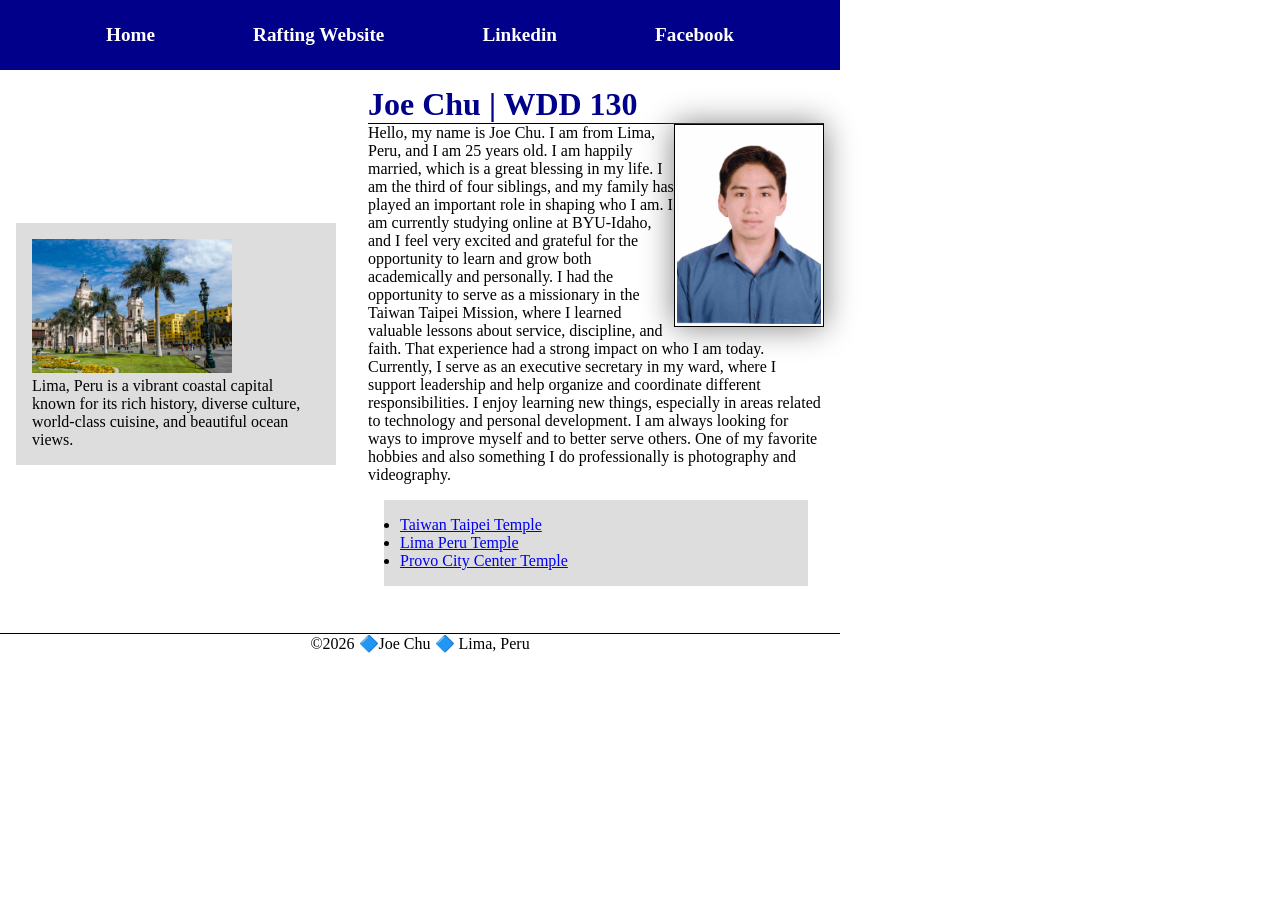
<file: index.html>
<!DOCTYPE html>
<html lang="en">

<head>
    <meta charset="UTF-8">
    <meta name="viewport" content="width=device-width, initial-scale=1.0">
    <title>Joe Chu | WDD 130</title>
    <meta name="description"
      content="This is my page where I practice and learn HTML and CSS every day at BYU-Idaho Online.">
    <meta name="author" content="Joe Chu">
    <link rel="stylesheet" href="styles/styles.css">
</head>

<body>
    <header>
        <nav>
            <a href="#">Home</a>
            <a href="wwr/">Rafting Website</a>
            <a href="https://linkedin.com.">Linkedin</a>
            <a href="https://facebook.com">Facebook</a>
        </nav>
    </header>
    <div class="grid">
        <main>
            <h1>Joe Chu | WDD 130</h1>
            <img src="images/profile.jpg" alt="Joe Chu" width="200">
            <p>Hello, my name is Joe Chu. I am from Lima, Peru, and I am 25 years old. I am happily
                married, which is a great blessing in my life. I am the third of four siblings, and
                my
                family has played an important role in shaping who I am.
                I am currently studying online at BYU-Idaho, and I feel very excited and grateful
                for
                the opportunity to learn and grow both academically and personally.
                I had the opportunity to serve as a missionary in the Taiwan Taipei Mission, where I
                learned valuable lessons about service, discipline, and faith. That experience had a
                strong impact on who I am today. Currently, I serve as an executive secretary in my
                ward, where I support leadership and help organize and coordinate different
                responsibilities.
                I enjoy learning new things, especially in areas related to technology and personal
                development. I am always looking for ways to improve myself and to better serve
                others.
                One of my favorite hobbies and also something I do professionally is photography and
                videography.
            </p>
            <ul class="box">
                <li><a href="https://www.churchofjesuschrist.org/temples/details/taipei-taiwan-temple?lang=eng"
                      target="_blank">Taiwan Taipei Temple</a></li>
                <li><a href="https://www.churchofjesuschrist.org/temples/details/lima-peru-temple?lang=eng"
                      target="_blank">Lima Peru Temple</a></li>
                <li><a href="https://www.churchofjesuschrist.org/temples/details/provo-city-center-temple?lang=eng"
                      target="_blank">Provo City Center Temple</a> </li>
            </ul>
        </main>
        <aside class="box">
            <h2>Lima, Peru</h2>
            <img src="images/lima-peru.jpg" alt="Lima, Peru">
            <p>Lima, Peru is a vibrant coastal capital known for its rich history, diverse culture,
                world-class cuisine, and beautiful ocean views.</p>
        </aside>
    </div>
    <footer>
        <p>©2026 🔷Joe Chu 🔷 Lima, Peru</p>
    </footer>
</body>

</html>
</file>
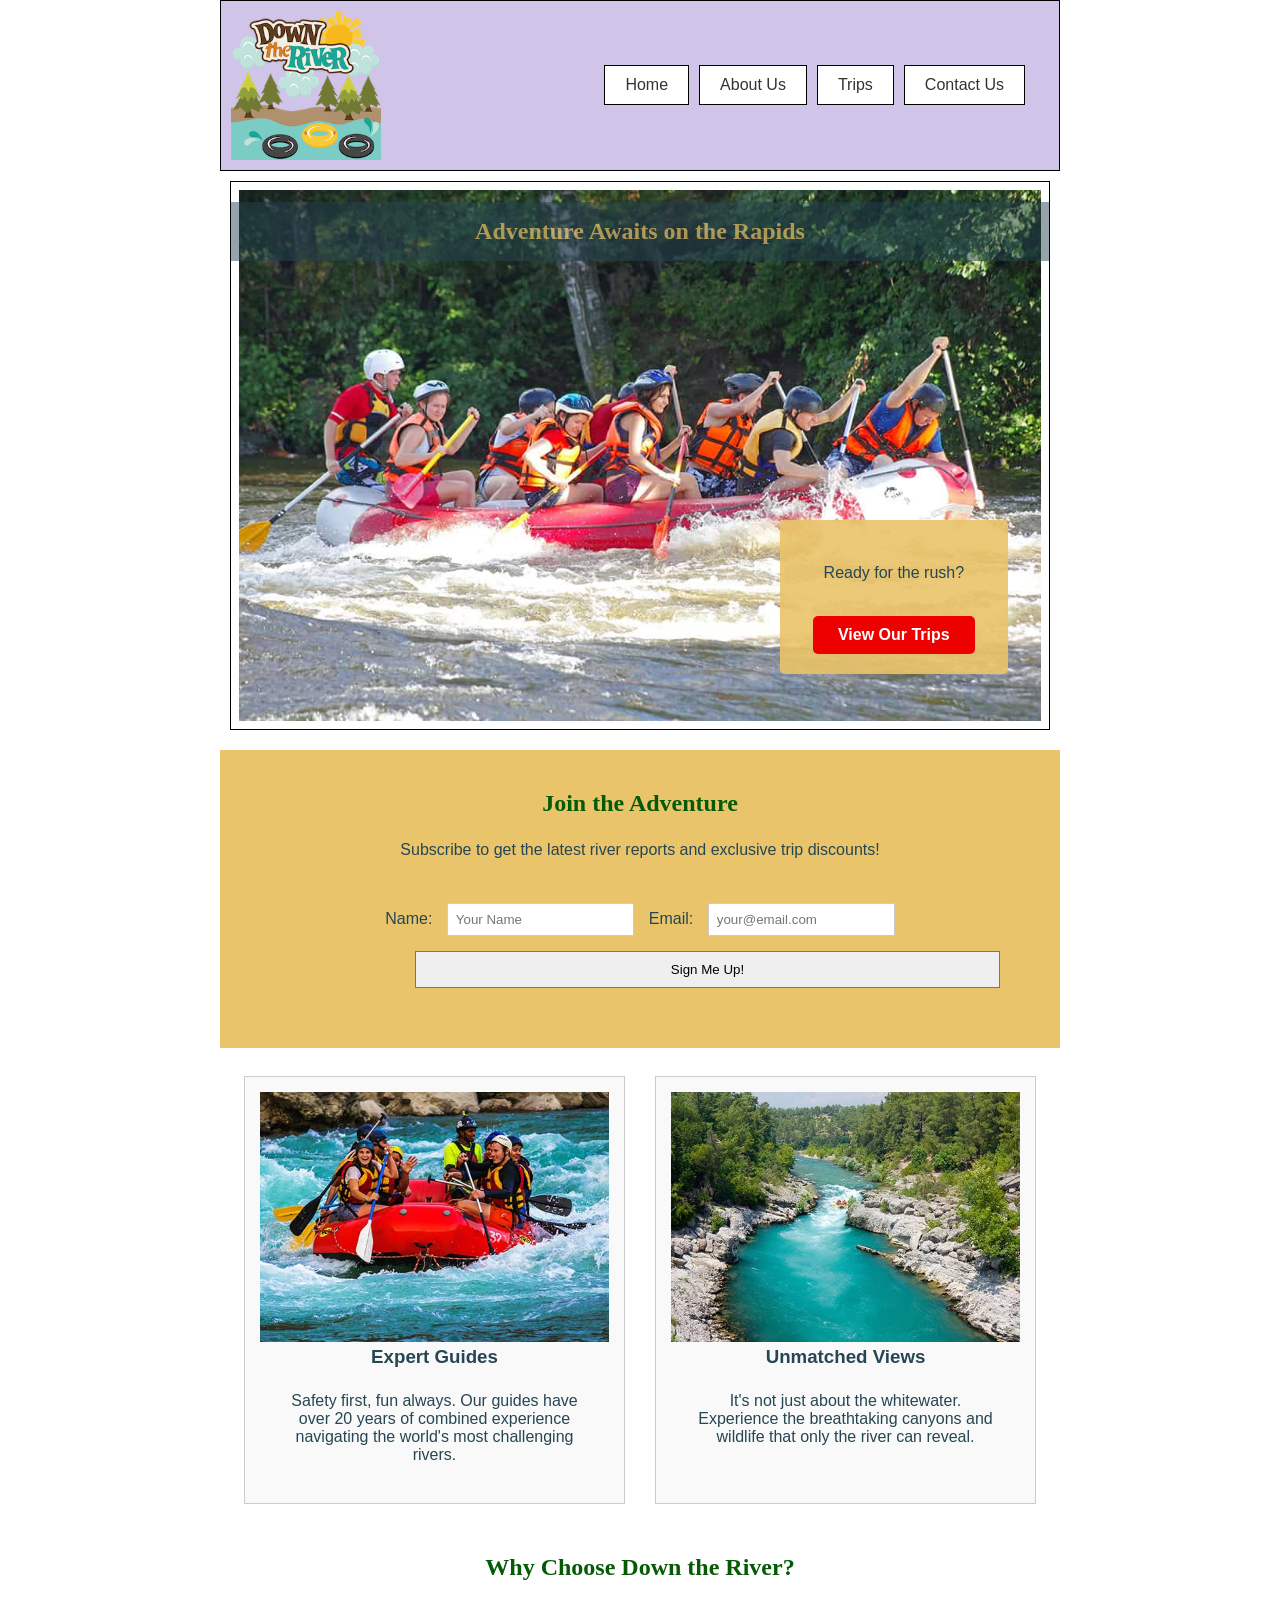
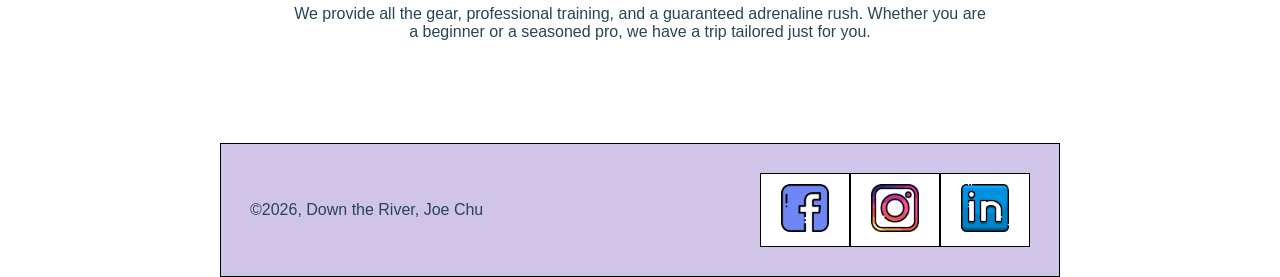
<file: wwr/index.html>
<!DOCTYPE html>
<html lang="en">

<head>
    <meta charset="UTF-8">
    <meta name="viewport" content="width=device-width, initial-scale=1.0">
    <title>Home - Down the River Rafting</title>
    <meta name="description"
      content="Experience the thrill of white water rafting with Down the River. Join our expert guides for the adventure of a lifetime.">
    <meta name="author" content="Joe Chu">
    <link rel="stylesheet" href="styles/rafting.css">
</head>

<body>
    <header>
        <img src="images/logo_main.png" alt="Down the River Logo">
        <nav>
            <ul>
                <li><a href="index.html">Home</a></li>
                <li><a href="about.html">About Us</a></li>
                <li><a href="trips.html">Trips</a></li>
                <li><a href="contact.html">Contact Us</a></li>
            </ul>
        </nav>
    </header>

    <main>
        <section class="hero">
            <img src="images/Rafting_adventure_on_the_river.jpg"
              alt="Rafting adventure on the river">
            <h1 class="hero-msg">Adventure Awaits on the Rapids</h1>
            <div class="cta-container">
                <p>Ready for the rush?</p>
                <a href="trips.html" class="cta-button">View Our Trips</a>
            </div>
        </section>

        <section class="newsletter">
            <h2>Join the Adventure</h2>
            <p>Subscribe to get the latest river reports and exclusive trip discounts!</p>
            <form action="#" method="post" class="newsletter-form">
                <div class="form-input">
                    <label for="fname">Name:</label>
                    <input type="text" id="fname" name="fname" required placeholder="Your Name">
                </div>
                <div class="form-input">
                    <label for="femail">Email:</label>
                    <input type="email" id="femail" name="femail" required
                      placeholder="your@email.com">
                </div>
                <button type="submit">Sign Me Up!</button>
            </form>
        </section>

        <section class="home-grid">
            <div class="grid-card">
                <img src="images/rafting_team.jpg" alt="Our expert team in action">
                <h3>Expert Guides</h3>
                <p>Safety first, fun always. Our guides have over 20 years of combined experience
                    navigating the world's most challenging rivers.</p>
            </div>
            <div class="grid-card">
                <img src="images/scenery.jpg" alt="Beautiful river canyon scenery">
                <h3>Unmatched Views</h3>
                <p>It's not just about the whitewater. Experience the breathtaking canyons and
                    wildlife that only the river can reveal.</p>
            </div>
            <div class="grid-text">
                <h2>Why Choose Down the River?</h2>
                <p>We provide all the gear, professional training, and a guaranteed adrenaline rush.
                    Whether you are a beginner or a seasoned pro, we have a trip tailored just for
                    you.</p>
            </div>
        </section>
    </main>

    <footer>
        <p>©2026, Down the River, Joe Chu</p>
        <nav class="socialmedia">
            <a href="https://www.facebook.com"><img src="images/facebook_logo.png"
                  alt="Facebook"></a>
            <a href="https://www.instagram.com"><img src="images/instagram_logo.png"
                  alt="Instagram"></a>
            <a href="https://linkedin.com"><img src="images/linkedin_logo.png" alt="LinkedIn"></a>
        </nav>
    </footer>
</body>

</html>
</file>
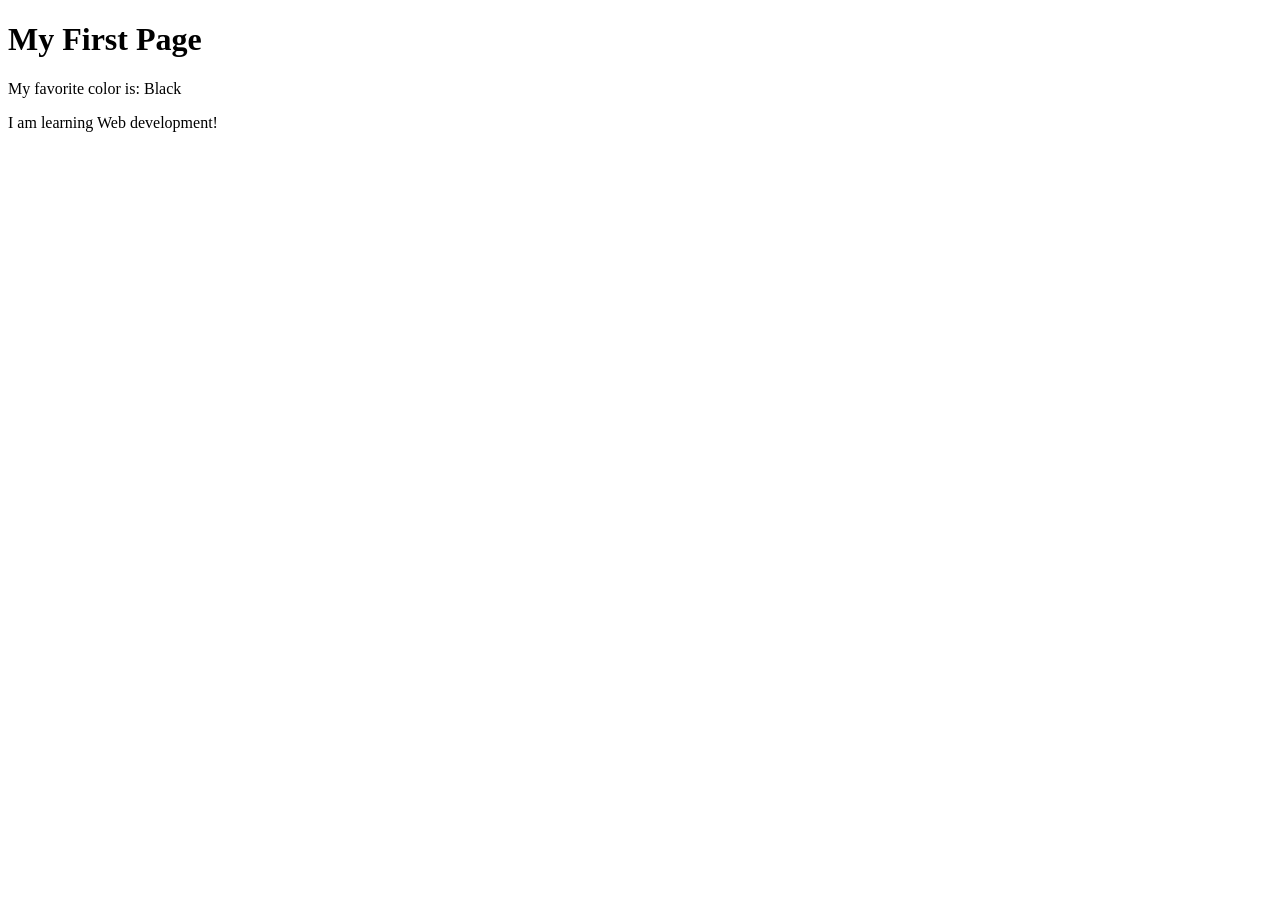
<file: week01/first-page.html>
<!DOCTYPE html>
<html lang="en">

<head>
    <meta charset="UTF-8">
    <meta name="viewport" content="width=device-width, initial-scale=1.0">
    <title>My First Page</title>
</head>

<body>
    <h1>My First Page</h1>
    <p>My favorite color is: Black</p>
    <p>I am learning Web development! </p>
</body>

</html>
</file>
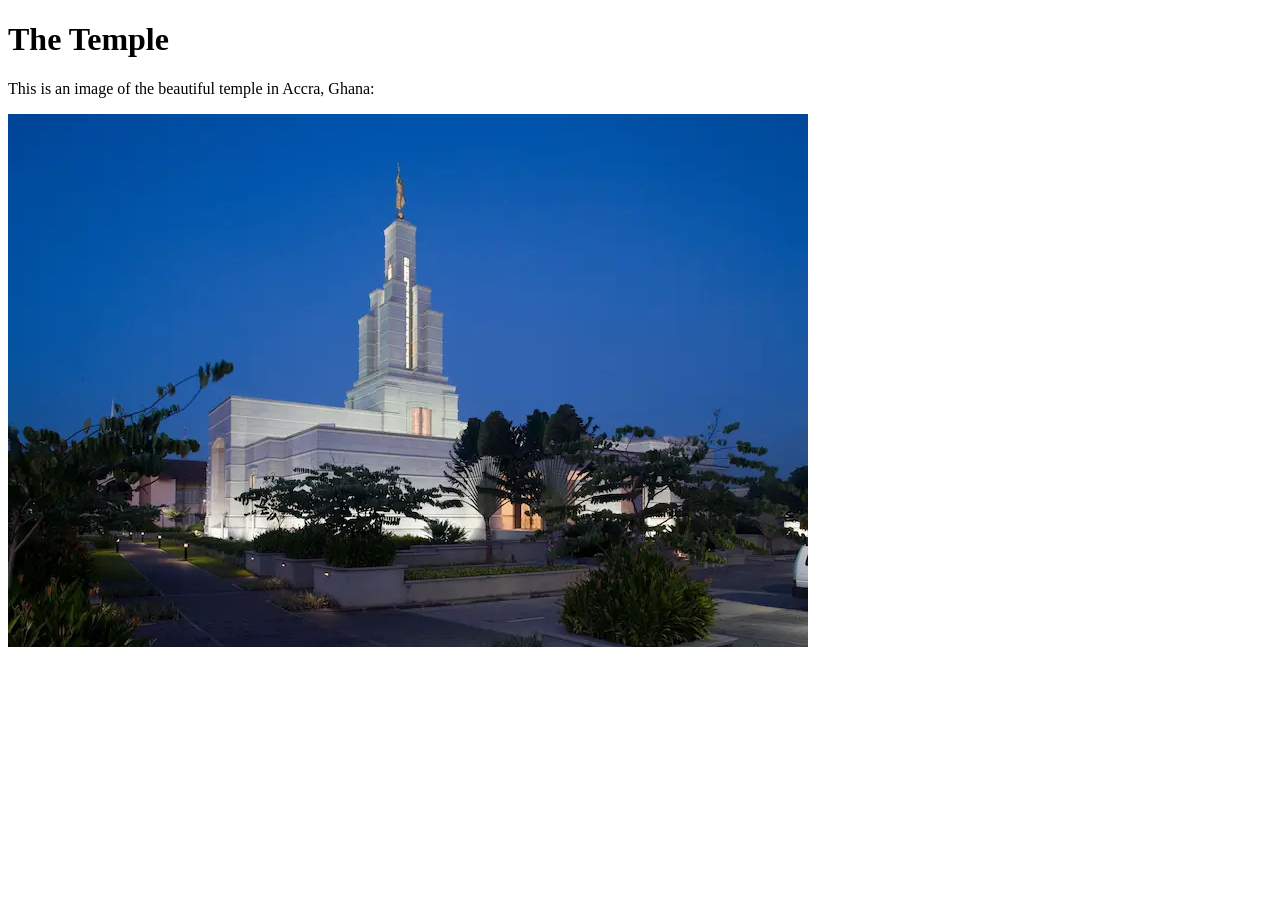
<file: week01/images-solution.html>
<!DOCTYPE html>
<html lang="en">

<head>
    <meta charset="UTF-8">
    <meta name="viewport" content="width=device-width, initial-scale=1.0">
    <title>Temple Image</title>
</head>

<body>
    <h1>The Temple</h1>
    <p>This is an image of the beautiful temple in Accra, Ghana:</p>
    <img src="images/temple-small.webp" alt="The Accra Ghana Temple">

</body>

</html>
</file>
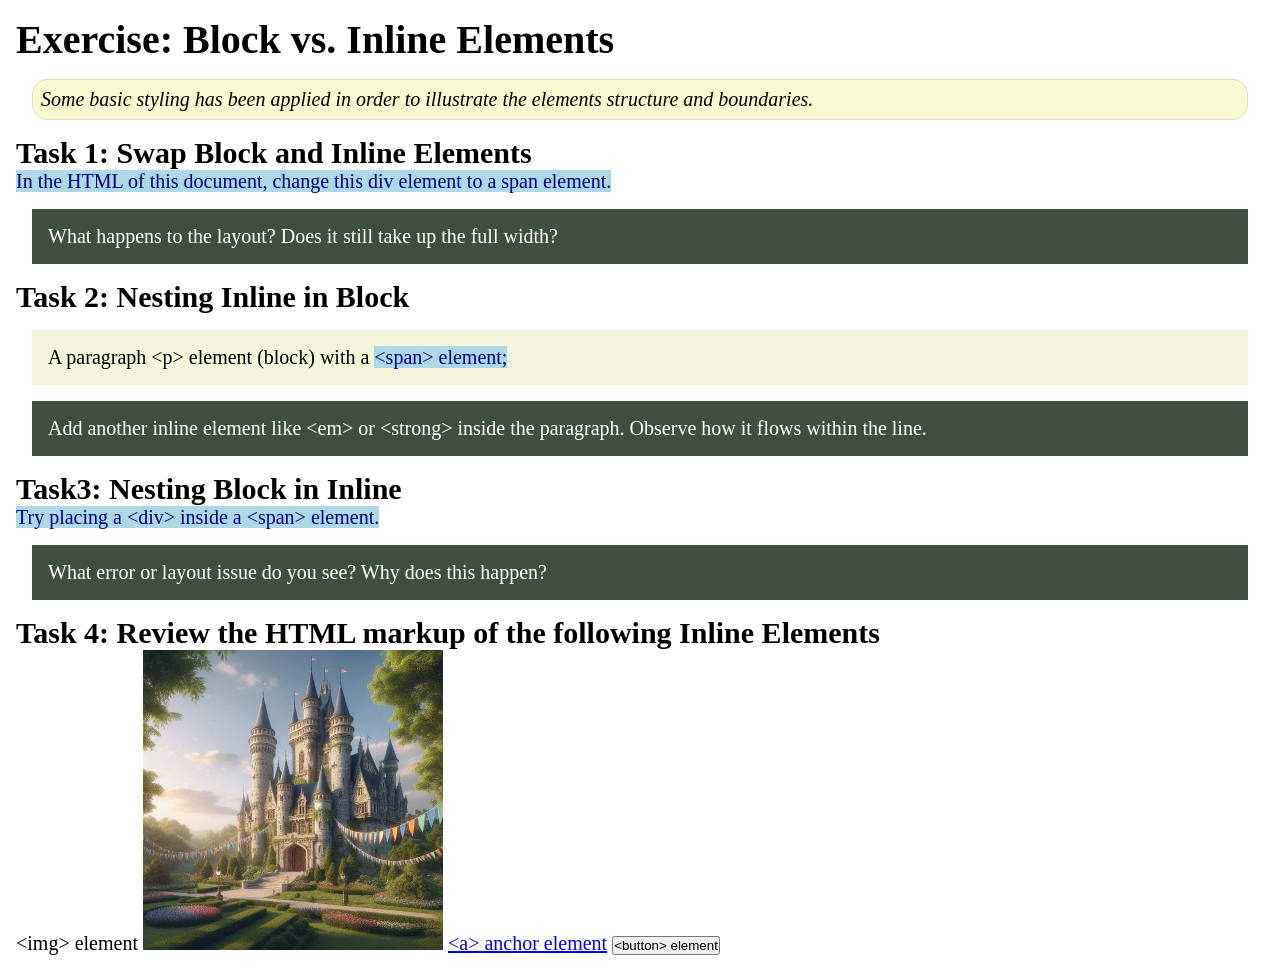
<file: week02/block-vs-inline.html>
<!DOCTYPE html>
<html lang="en">

<head>
    <meta charset="UTF-8">
    <meta name="viewport" content="width=device-width, initial-scale=1.0">
    <title>Exercise: Block vs. Inline Elements</title>
    <link rel="stylesheet" href="styles/block-vs-inline.css">
</head>

<body>
    <main>
        <h1>Exercise: Block vs. Inline Elements</h1>
        <p class="note">Some basic styling has been applied in order to illustrate the elements
            structure and
            boundaries.</p>

        <h2>Task 1: Swap Block and Inline Elements</h2>
        <span>In the HTML of this document, change this div element to a span element.</span>

        <p class="question">What happens to the layout? Does it still take up the full width?</p>

        <h2>Task 2: Nesting Inline in Block</h2>
        <p>A paragraph &lt;p&gt; element (block) with a <span>&lt;span&gt; element;</span></p>
        <p class="question">Add another inline element like &lt;em&gt; or &lt;strong&gt; inside the
            paragraph. Observe
            how it flows within the line.</p>

        <h2>Task3: Nesting Block in Inline</h2>
        <span>Try placing a &lt;div&gt; inside a &lt;span&gt; element.</span>
        <p class="question">What error or layout issue do you see? Why does this happen?</p>


        <h2>Task 4: Review the HTML markup of the following Inline Elements</h2>
        &lt;img&gt; element
        <img src="images/castle.webp" alt="placeholder image (images are inline)" width="300"
          height="300">
        <a href="https://churchofjesuschrist.org">&lt;a&gt; anchor element</a>
        <button type="button">&lt;button&gt; element</button>
    </main>
</body>

</html>
</file>
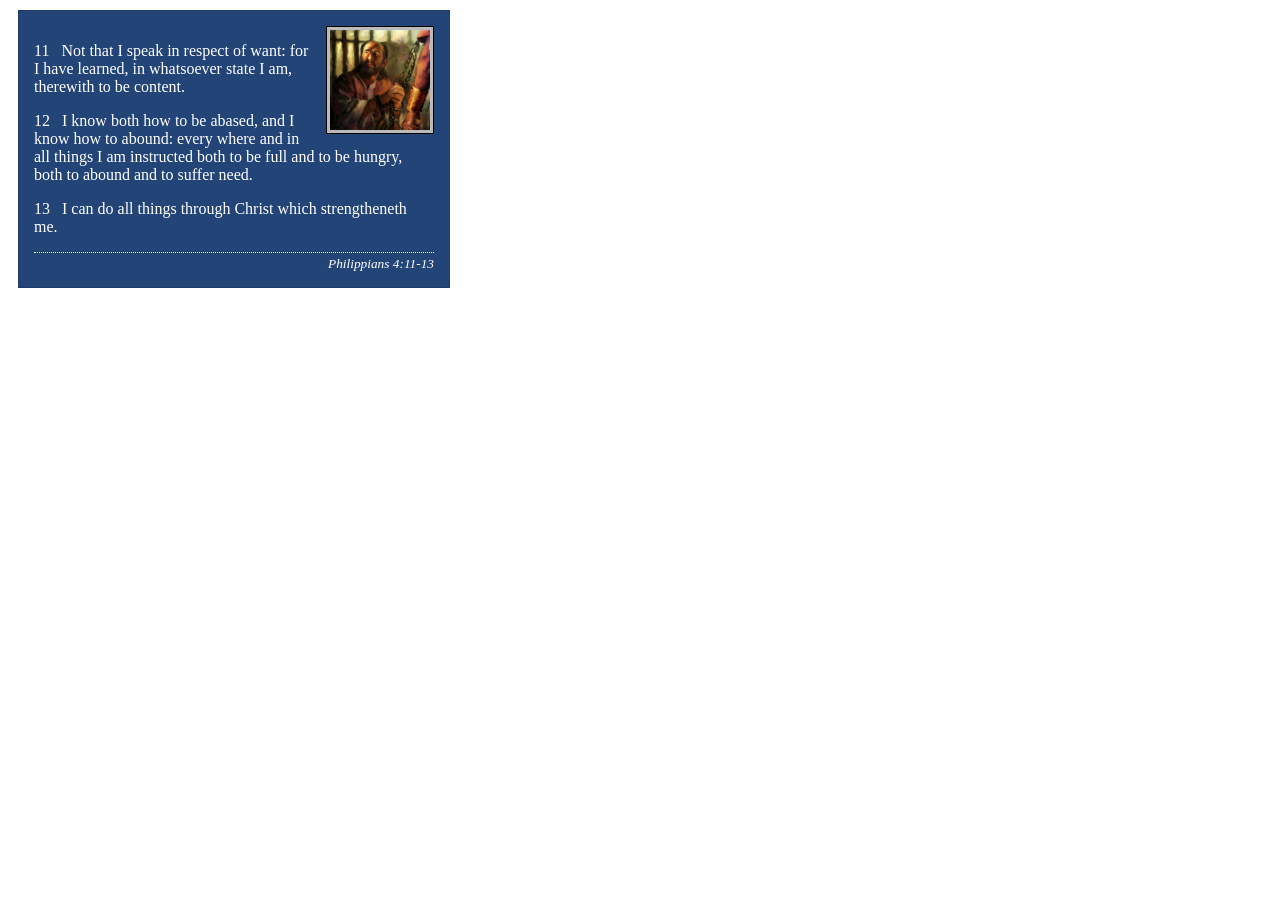
<file: week02/box-model-solution.html>
<!DOCTYPE html>
<html lang="en">
<head>
    <meta charset="UTF-8">
    <meta name="viewport" content="width=device-width, initial-scale=1.0">
    <title>Box Model Activity</title>
    <link rel="stylesheet" href="styles/box-model-solution.css">
</head>
<body>
    <main>
        <div class="callout">
            <img src="images/apostle-paul-imprisoned.webp" alt="Paul the Apostle - Imprisoned in Rome" width="200" height="200">
            <blockquote>
                <p>11 &nbsp; Not that I speak in respect of want: for I have learned, in whatsoever state I am, therewith to be content.</p>
                <p>12 &nbsp; I know both how to be abased, and I know how to abound: every where and in all things I am instructed both to be full and to be hungry, both to abound and to suffer need.</p>
                <p>13 &nbsp; I can do all things through Christ which strengtheneth me.</p>
            </blockquote>
            <cite>Philippians 4:11-13</cite>
        </div>
    </main>
</body>
</html>
</file>
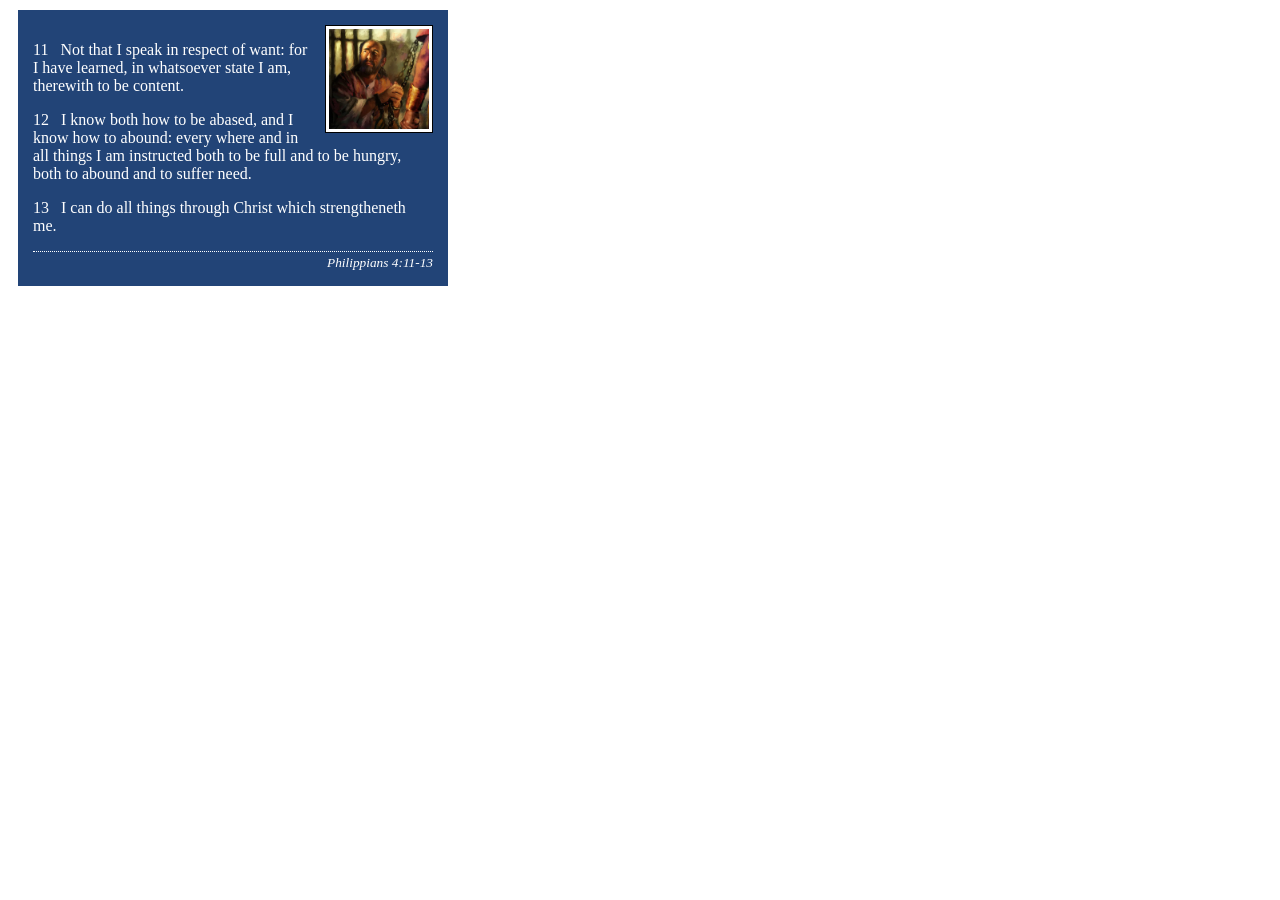
<file: week02/box-model.html>
<!DOCTYPE html>
<html lang="en">

<head>
    <meta charset="UTF-8">
    <meta name="viewport" content="width=device-width, initial-scale=1.0">
    <title>Box Model Activity</title>
    <link rel="stylesheet" href="styles/box-model.css">
</head>

<body>
    <main>
        <div class="callout">
            <img src="images/apostle-paul-imprisoned.webp"
              alt="Paul the Apostle - Imprisoned in Rome" width="200" height="200">
            <blockquote>
                <p>11 &nbsp; Not that I speak in respect of want: for I have learned, in whatsoever
                    state I am, therewith to be content.</p>
                <p>12 &nbsp; I know both how to be abased, and I know how to abound: every where and
                    in all things I am instructed both to be full and to be hungry, both to abound
                    and to suffer need.</p>
                <p>13 &nbsp; I can do all things through Christ which strengtheneth me.</p>
            </blockquote>
            <cite>Philippians 4:11-13</cite>
        </div>
    </main>
</body>

</html>
</file>
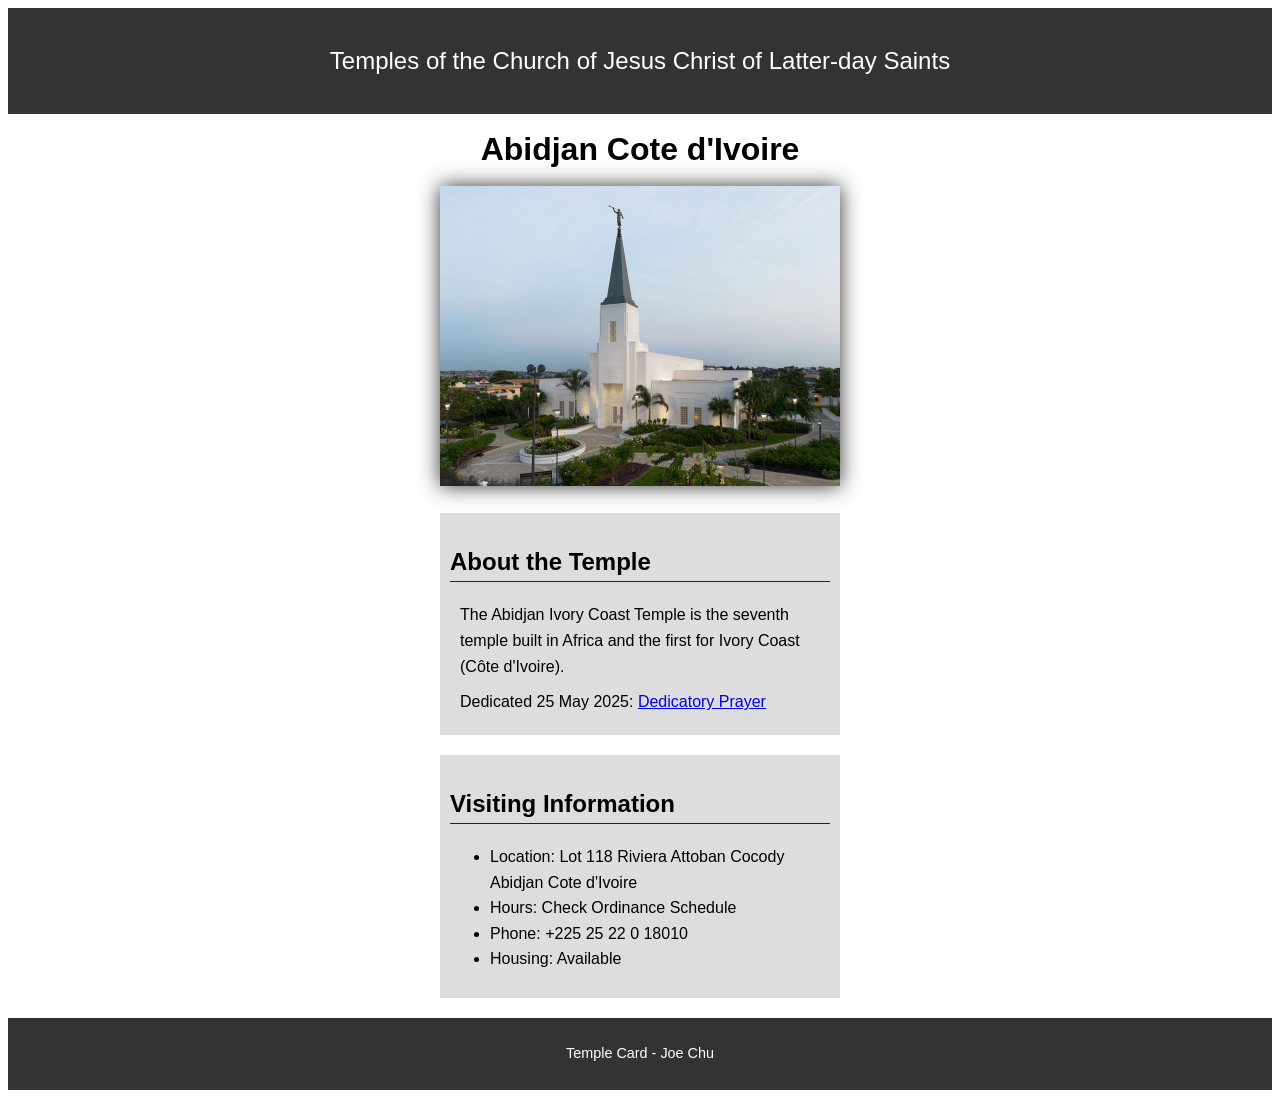
<file: week02/temple.html>
<!DOCTYPE html>
<html lang="en">

<head>
    <meta charset="UTF-8">
    <meta name="viewport" content="width=device-width, initial-scale=1.0">
    <title>Temple Card - Abidjan Cote d'Ivoire</title>
    <link rel="stylesheet" href="styles/temple.css">
</head>

<body>
    <header>
        <p>Temples of the Church of Jesus Christ of Latter-day Saints</p>
    </header>
    <main>
        <h1>Abidjan Cote d'Ivoire</h1>
        <picture>
            <img src="images/abidjan-ivory-coast.jpeg" alt="Abidjan Cote d'Ivoire Temple">
        </picture>
        <section>
            <h2>About the Temple</h2>
            <p>The Abidjan Ivory Coast Temple is the seventh temple built in Africa and the first
                for Ivory Coast (Côte
                d'Ivoire).</p>
            <p>Dedicated 25 May 2025: <a
                  href="https://www.churchofjesuschrist.org/temples/dedicatory-prayer/abidjan-ivory-coast-temple/2025-05-25?lang=eng"
                  target="_blank" rel="noopener noreferrer">Dedicatory Prayer</a></p>
        </section>
        <section>
            <h2>Visiting Information</h2>
            <ul>
                <li>Location: Lot 118 Riviera Attoban Cocody Abidjan Cote d'Ivoire</li>
                <li>Hours: Check Ordinance Schedule</li>
                <li>Phone: +225 25 22 0 18010</li>
                <li>Housing: Available</li>
            </ul>
        </section>
    </main>
    <footer>
        <p>Temple Card - Joe Chu</p>
    </footer>
</body>

</html>
</file>
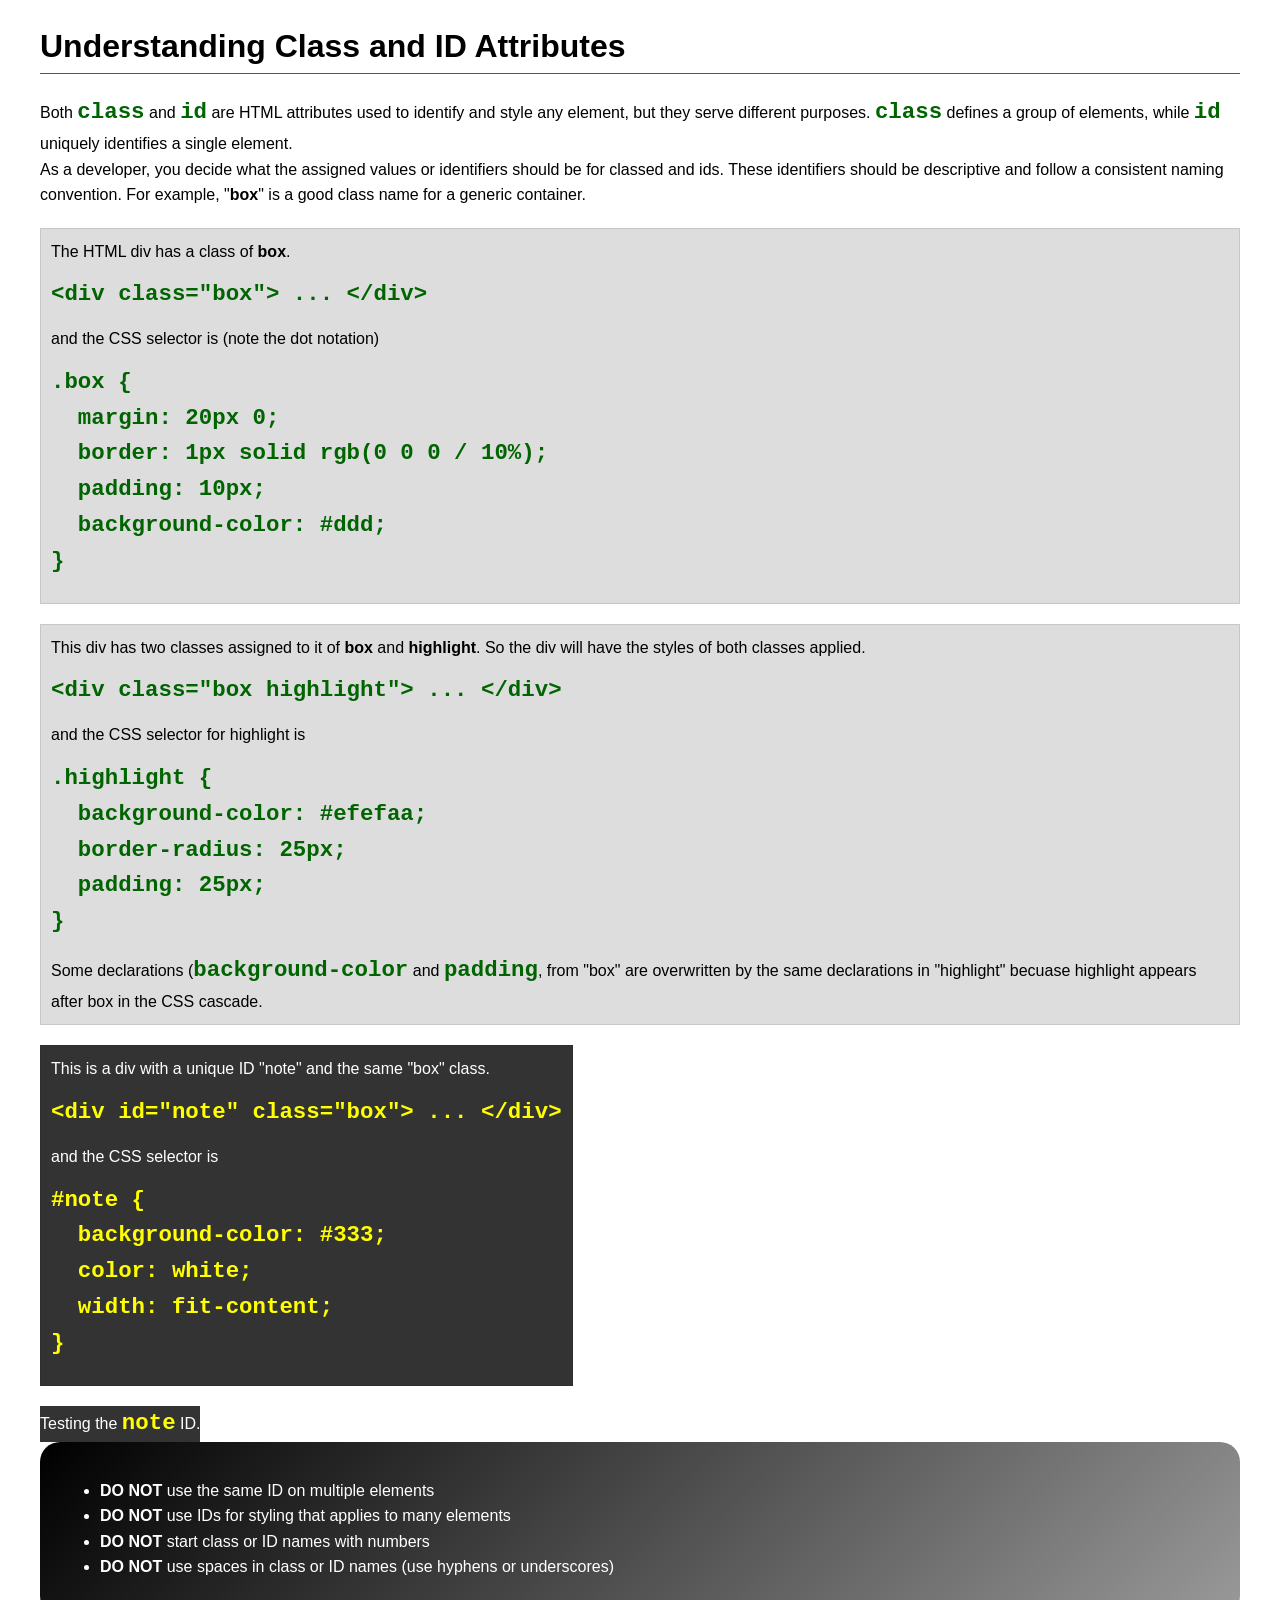
<file: week03/class-and-id.html>
<!DOCTYPE html>
<html lang="en">

<head>
    <meta charset="UTF-8">
    <meta name="viewport" content="width=device-width, initial-scale=1.0">
    <title>Class vs ID Attributes</title>
    <link rel="stylesheet" href="styles/class-and-id.css">
</head>

<body>
    <h1>Understanding Class and ID Attributes</h1>
    <p>Both <code>class</code> and <code>id</code> are HTML attributes used to identify and style
        any element, but they
        serve different purposes. <code>class</code> defines a group of elements, while
        <code>id</code> uniquely
        identifies a single element.
    </p>
    <p>As a developer, you decide what the assigned values or identifiers should be for classed and
        ids. These
        identifiers should be
        descriptive and follow a consistent naming convention. For example, "<strong>box</strong>"
        is a good class name
        for a generic container.</p>
    <div class="box">
        <p>The HTML div has a class of <strong>box</strong>.</p>
        <pre><code class="html">&lt;div class="box"&gt; ... &lt;/div&gt;</code></pre>
        and the CSS selector is (note the dot notation)
        <pre><code class="css">.box {
  margin: 20px 0;
  border: 1px solid rgb(0 0 0 / 10%);
  padding: 10px;
  background-color: #ddd; 
}</code></pre>
    </div>

    <div class="box HIG">
        <p>This div has two classes assigned to it of <strong>box</strong> and
            <strong>highlight</strong>. So the div
            will have the styles of both classes applied.
        </p>
        <pre><code class="html">&lt;div class="box highlight"&gt; ... &lt;/div&gt;</code></pre>
        and the CSS selector for highlight is
        <pre><code class="css">.highlight {
  background-color: #efefaa;
  border-radius: 25px;
  padding: 25px;
}</code></pre>
        <p>Some declarations (<code>background-color</code> and <code>padding</code>, from "box" are
            overwritten by the same declarations in "highlight" becuase highlight appears after box
            in the CSS cascade.</p>
    </div>

    <div id="note" class="box">
        <p>This is a div with a unique ID "note" and the same "box" class.</p>
        <pre><code class="html">&lt;div id="note" class="box"&gt; ... &lt;/div&gt;</code></pre>
        and the CSS selector is
        <pre><code class="css">#note {
  background-color: #333;
  color: white;
  width: fit-content;
}</code></pre>
    </div>

    <div id="note">
        <p>Testing the <code>note</code> ID.</p>
    </div>

    <section id="best-practice">
        <ul>
            <li><strong>DO NOT</strong> use the same ID on multiple elements</li>
            <li><strong>DO NOT</strong> use IDs for styling that applies to many elements</li>
            <li><strong>DO NOT</strong> start class or ID names with numbers</li>
            <li><strong>DO NOT</strong> use spaces in class or ID names (use hyphens or underscores)
            </li>
        </ul>
    </section>


</body>

</html>
</file>
<file: styles/styles.css>
* {
    margin: 0;
    padding: 0;
    box-sizing: border-box;
}

header,
.grid,
footer {
    max-width: 840px;
    max-width: 0 auto;
}

nav {
    background-color: darkblue;
    padding: 1rem;
    display: flex;
    justify-content: space-evenly;
    align-items: center;
}

nav a {
    display: block;
    padding: 0.5rem;
    text-decoration: none;
    font-size: 1.2rem;
    font-weight: 700;
    color: #fff
}

h1 {
    color: darkblue;
    border-bottom: 1px solid black
}

main img {
    width: 150px;
    height: auto;
    border: 1px solid black;
    padding: 2px;
    box-shadow: 0 0 30px gray;
    float: right;
}

aside {
    width: 20rem;
    position: relative;
    grid-column: 1/2;
    grid-row: 1/2;
}

aside h2 {
    position: absolute;
    top: 630px;
    left: 110px;
    color: white;
}

aside img {
    width: 200px;
    height: auto;
}

footer {
    margin-top: 15px;
    text-align: center;
    border-top: 1px solid black;
}

.box {
    margin: 1rem;
    padding: 1rem;
    border: 1px solid rgb(0, 0, 0/ 10%);
    background-color: #ddd;
    color: #000;
}

.grid {
    display: grid;
    align-items: center;
}

main {
    grid-column: 2/3;
    margin: 1rem;
}
</file>
<file: wwr/styles/rafting.css>
:root {
    --primary-color: #055a05;
    --secondary-color: #EE0000;
    --accent1-color: #264653;
    --accent2-color: #e9c46a;
    --heading-font: "Times New Roman", "Georgia", serif;
    --body-font: Arial, Helvetica, sans-serif;
}

* {
    margin: 0;
    padding: 0;
    box-sizing: border-box;
}

body {
    font-family: var(--body-font);
    color: var(--accent1-color);
}

header,
main,
footer {
    width: 840px;
    margin: 0 auto;
}

h1,
h2 {
    font-family: var(--heading-font);
    color: var(--primary-color);
}

nav,
p,
section,
article {
    margin: 16px;
    padding: 8px;
}

.socialmedia {
    display: flex;
}

.socialmedia img {
    width: 3rem;
    height: auto;
}

.hero {
    position: relative;
    margin: 10px;
    box-sizing: border-box;
    border: 1px solid black;
    display: block;
}

.hero h1 {
    position: absolute;
    top: 20px;
    left: 0;
    width: 100%;
    background-color: rgba(38, 70, 83, 0.7);
    color: var(--accent2-color);
    margin: 0;
}

.hero img {
    display: block;
    width: 100%;
    height: auto;
}

h1 {
    position: absolute;
    top: 40px;
    width: 100%;
    padding: 16px;
    text-align: center;
    opacity: 0.7;
    background-color: var(--accent1-color);
    color: var(--accent2-color);
}

h2 {
    text-align: center;
}

article {
    position: absolute;
    top: 100px;
    color: var(--secondary-color)
}

.hero article img {
    float: right;
    width: 125px;
    border-style: double;
    margin: 16px;
}

header {
    display: grid;
    grid-template-columns: 150px 1fr;
    align-items: center;
    padding: 10px;
    background-color: #d1c4e9;
    position: relative;
    z-index: 10;
    box-sizing: border-box;
    border: 1px solid black;
}

header img {
    width: 150px;
    height: auto;
}

nav {
    display: flex;
    justify-content: flex-end;
}

nav ul {
    display: flex;
    list-style: none;
    justify-content: flex-end;
    padding: 0;
    margin: 0;
}

nav li {
    margin-left: 10px;
}

nav a {
    display: block;
    padding: 10px 20px;
    border: 1px solid black;
    text-decoration: none;
    color: #333;
    background-color: white;
}

.history-container {
    display: flex;
    align-items: center;
    margin: 0 20px;
}

.history-container img {
    width: 100%;
    max-width: 300px;
    height: auto;
}

.history {
    box-sizing: border-box;
    border: 1px solid black;
}

.adventure-grid {
    display: flex;
    justify-content: space-around;
    gap: 10px;
    margin-top: 20px;
}

.adventure-grid figure {
    text-align: center;
    margin: 0;
}

.adventure-grid img {
    width: 100%;
    max-width: 150px;
    height: auto;
    background-color: #ccc;
}

.adventure-grid figcaption {
    font-size: 0.9rem;
    margin-top: 5px;
}

.adventures {
    box-sizing: border-box;
    border: 1px solid black;
}

footer {
    display: flex;
    justify-content: space-between;
    align-items: center;
    padding: 5px;
    background-color: #d1c4e9;
    box-sizing: border-box;
    border: 1px solid black;
}

.contact_info {
    text-align: center;
    margin-bottom: 30px;
}

.contact_info h1 {
    margin-bottom: 5px;
    background: none;
    position: static;
    color: var(--primary-color);
}

.form-container {
    display: flex;
    gap: 40px;
    margin: 20px 0;
    align-items: flex-start;
}

.map {
    flex: 1;
}

form {
    flex: 1;
}

.quiz_item {
    display: flex;
    margin-bottom: 15px;
    align-items: flex-start;
}

.quiz_item label:first-child {
    width: 120px;
    text-align: right;
    margin-right: 15px;
    font-size: 14px;
}

input[type="text"],
input[type="email"],
textarea {
    flex: 1;
    padding: 8px;
    border: 1px solid #ccc;
}

.radio-group {
    display: flex;
    flex-direction: column;
    gap: 5px;
}

.checkbox-row {
    padding-left: 135px;
    font-size: 13px;
}

button {
    margin-left: 135px;
    width: calc(100% - 135px);
    padding: 10px;
    background-color: #efefef;
    border: 1px solid #777;
    cursor: pointer;
}

.employee_section {
    background-color: #f0f0f0;
    border: 1px solid #333;
    padding: 20px;
    margin-top: 40px;
}

.employee_grid {
    display: flex;
    justify-content: space-around;
    margin-top: 20px;
}

.employee_card {
    text-align: center;
}

.employee_card img {
    width: 120px;
    height: auto;
    background-color: #ccc;
    border-radius: 2px;
}

.employee_profile {
    border: 1px solid black;
    padding-top: 10px;
    margin-bottom: 1em;
}

.hero-msg {
    position: absolute;
    top: 20%;
    left: 0;
    background-color: rgba(38, 70, 83, 0.8);
}

.cta-container {
    position: absolute;
    bottom: 10%;
    right: 5%;
    background-color: rgba(233, 196, 106, 0.9);
    padding: 20px;
    border-radius: 5px;
    text-align: center;
}

.cta-button {
    display: inline-block;
    margin-top: 10px;
    padding: 10px 25px;
    background-color: var(--secondary-color);
    color: white;
    text-decoration: none;
    font-weight: bold;
    border-radius: 5px;
}

.newsletter {
    background-color: var(--accent2-color);
    padding: 40px;
    text-align: center;
    margin: 20px 0;
}

.newsletter-form {
    display: flex;
    flex-wrap: wrap;
    justify-content: center;
    align-items: center;
    gap: 15px;
    padding: 20px;
}

.form-input label {
    margin-right: 10px;
}

.home-grid {
    display: grid;
    grid-template-columns: 1fr 1fr;
    grid-template-rows: auto auto;
    gap: 30px;
    margin-bottom: 50px;
}

.grid-card {
    border: 1px solid #ccc;
    padding: 15px;
    text-align: center;
    background-color: #f9f9f9;
}

.grid-card img {
    width: 100%;
    height: 250px;
    object-fit: cover;
}

.grid-text {
    grid-column: 1 / span 2;
    text-align: center;
    padding: 20px;
}

.trips-cta {
    background-color: var(--accent1-color);
    padding: 40px;
    text-align: center;
    margin: 20px 0;
    position: relative;
}

.trips-cta h1 {
    color: var(--accent2-color);
}

.cta-link {
    display: inline-block;
    margin-top: 15px;
    padding: 12px 30px;
    background-color: var(--secondary-color);
    color: white;
    text-decoration: none;
    font-weight: bold;
    border-radius: 5px;
}

.trip-item {
    display: flex;
    align-items: center;
    justify-content: space-around;
    gap: 20px;
    margin: 40px 20px;
    padding: 20px;
}

.trip-item.reverse {
    flex-direction: row-reverse;
}

.trip-item img {
    width: 300px;
    height: auto;
    border-radius: 8px;
    box-shadow: 5px 5px 15px rgba(0, 0, 0, 0.1);
}

.trips-table-container {
    margin: 40px 10px;
}

.trips-table {
    width: 100%;
    border-collapse: collapse;
    margin-top: 20px;
}

.trips-table th,
.trips-table td {
    padding: 12px;
    border: 1px solid #ddd;
    text-align: left;
}

.trips-table th {
    background-color: var(--primary-color);
    color: white;
}

.trips-table tr:nth-child(even) {
    background-color: #f2f2f2;
}
</file>
<file: week02/styles/block-vs-inline.css>
* {
    margin: 0;
    padding: 0;
}

body {
    font-size: 20px;
    margin: 1rem;
}

p,
div {
    background-color: beige;
    margin: 1rem;
    padding: 1rem;
}

span {
    color: navy;
    background-color: lightblue;
}

code {
    margin: 0;
    padding: 0;
    color: green;
    font-size: 1.2rem;
}

.note {
    font-style: italic;
    background-color: lightgoldenrodyellow;
    border-radius: 1rem;
    border: 1px solid rgb(0 0 0 / 10%);
    margin: 1rem;
    padding: .5rem;
}

.question {
    background-color: #3d503d;
    color: #fff;
}
</file>
<file: week02/styles/box-model-solution.css>
.callout {
    max-width: 400px;
    margin: 10px;
    border: 1px solid rgba(0, 0, 0, .1);
    padding: 15px;
    background-color: #247;
    color: #fff;
}

.callout img {
    float: right;
    margin: 0 0 10px 15px;
    border: 1px solid #000;
    padding: 3px;
    background-color: #bbb;
    width: 100px;
    height: auto;

}

blockquote {
    margin: 0;
}

cite {
    display: block;
    border-top: 1px dotted #fff;
    padding-top: 3px;
    text-align: right;
    font-size: smaller;
}
</file>
<file: week02/styles/box-model.css>
.callout {
        max-width: 400px;
        margin: 10px;
        border: 1px solid rgb(0, 0, 0 / 0.1);
        padding: 15px;
        background-color: #224477;
        color: white;
    }

    .callout img {
        float: right;
        margin: 0 0 10px 15px;
        border: 1px solid black;
        padding: 3px;
        background-color: white;
        width: 100px;
        height: auto;
    }

    blockquote {
        margin: 0;
    }

    cite {
        display: block;
        border-top: 1px dotted white;
        padding-top: 3px;
        text-align: right;
        font-size: smaller;
    }
</file>
<file: week02/styles/temple.css>
body {
    font-family: Arial, Helvetica, sans-serif;
    line-height: 1.6;
}

header,
footer {
    background-color: #333333;
    color: white;
    text-align: center;
    padding: 10px;
    font-size: 1.5rem;
}

main {
    width: 400px;
    margin: 0 auto;
}

h1 {
    margin: 10px;
    text-align: center;
}

h2 {
    border-bottom: 1px solid #222;
}

img {
    width: 100%;
    height: auto;
    box-shadow: 0 0 20px #333;
}

section {
    background-color: #dddddd;
    text-align: left;
    padding: 10px;
    margin: 20px 0;
    border: 1px solid rgb(0, 0, 0 / 10%);
}

section p {
    margin: 10px;
}

footer {
    font-size: 0.9rem;
}
</file>
<file: week03/styles/class-and-id.css>
body {
    font-family: Arial, sans-serif;
    line-height: 1.6;
    margin: 0;
    padding: 0 40px;
}

h1 {
    border-bottom: 1px solid rgb(0 110 182);
    padding-bottom: 0;
}

p {
    margin: 0;
}

code {
    color: darkgreen;
    font-weight: 700;
    font-size: 1.4rem;
}

/* Class examples - can be reused */

.box {
    margin: 20px 0;
    border: 1px solid rgb(0 0 0 / 10%);
    padding: 10px;
    background-color: #ddd;
    /* this is shorthand for #dddddd */
}

.highlight {
    background-color: #efefaa;
    border-radius: 25px;
    padding: 25px;
}

/* ID examples - should be unique */

#note {
    background-color: #333;
    color: white;
    width: fit-content;
}

#note code {
    color: yellow;
}

#best-practice {
    background: linear-gradient(135deg, #000 0%, #999 100%);
    color: white;
    border-radius: 20px;
    padding: 20px
}
</file>
